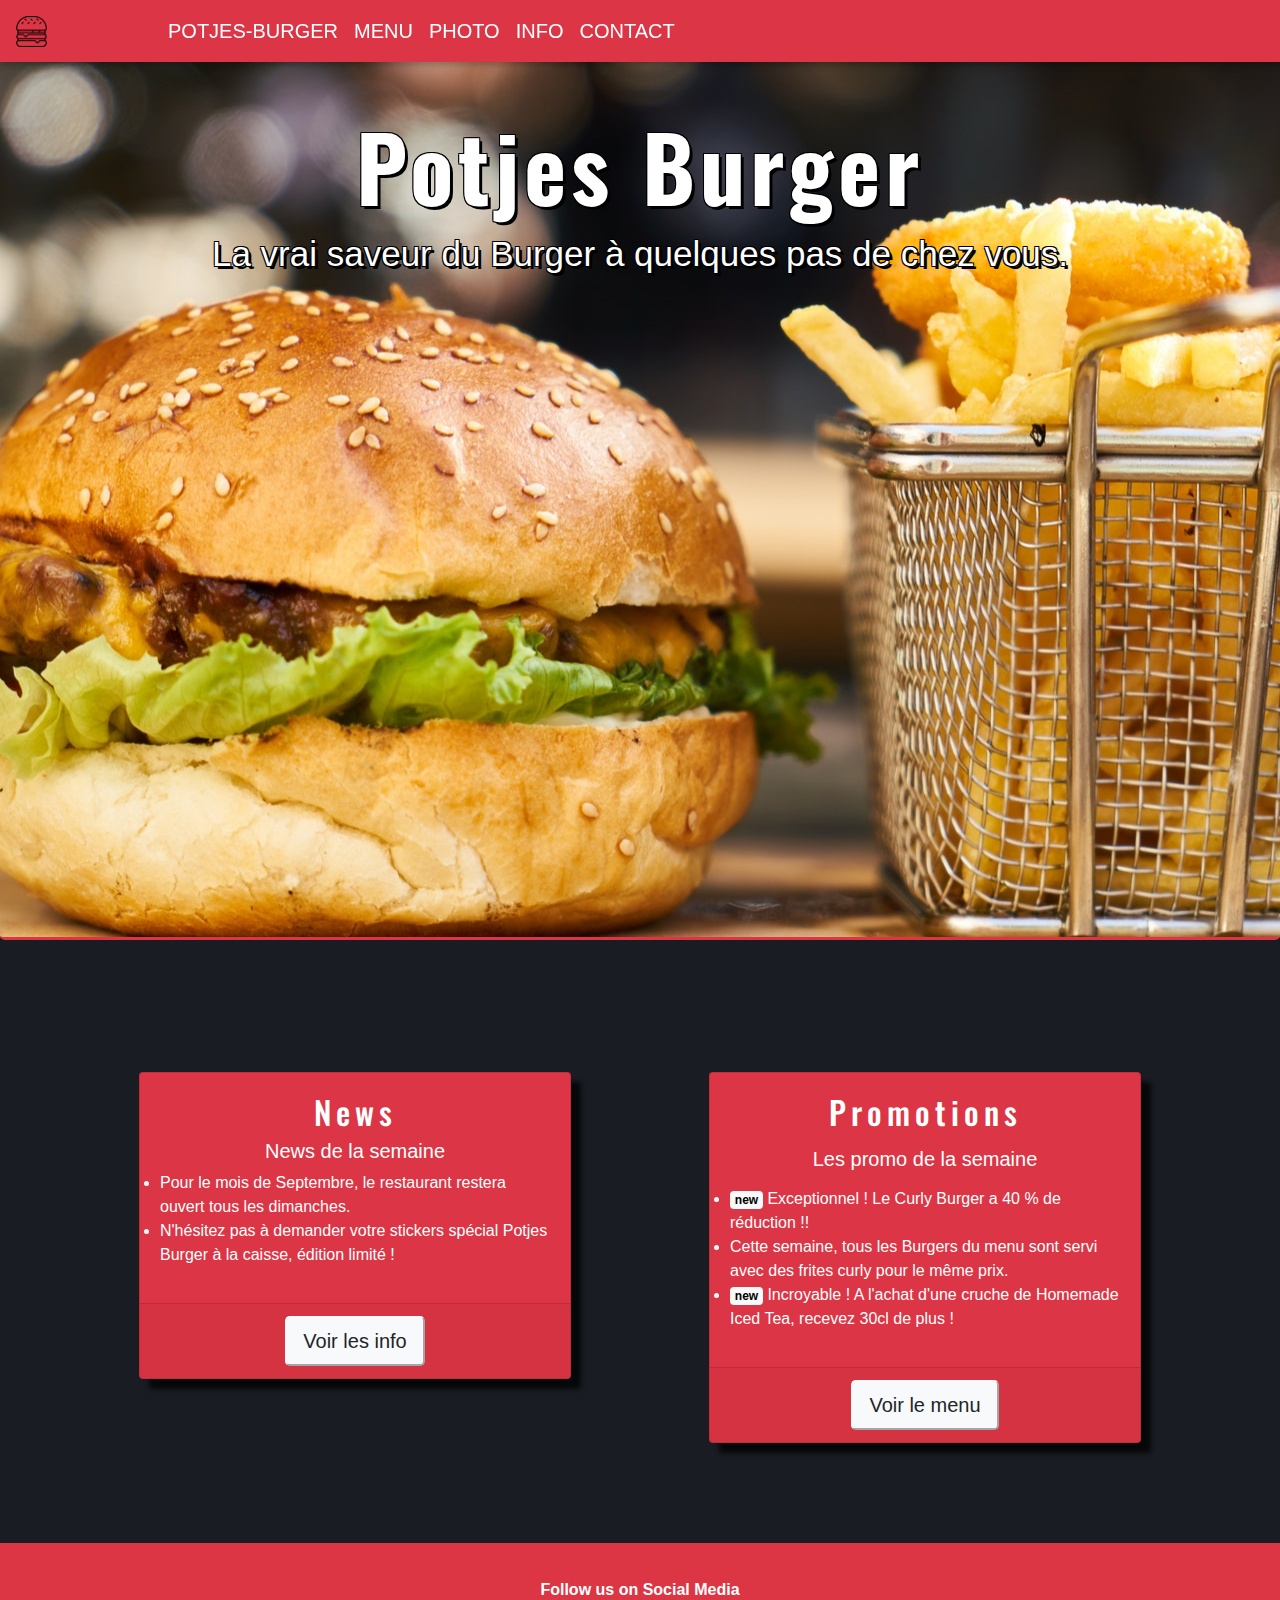
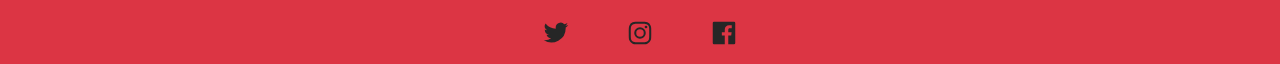
<file: index.html>
<!DOCTYPE html>
<html lang="fr">
<head>
    <meta charset="UTF-8">
    <meta name="viewport" content="width=device-width, initial-scale=1.0">
    <meta http-equiv="X-UA-Compatible" content="ie=edge">
    <meta name=description content="Site du restaurant Potjes Burger qui se situe à Ixelles , Bruxelles">
    <link rel="stylesheet" href="https://stackpath.bootstrapcdn.com/bootstrap/4.3.1/css/bootstrap.min.css" integrity="sha384-ggOyR0iXCbMQv3Xipma34MD+dH/1fQ784/j6cY/iJTQUOhcWr7x9JvoRxT2MZw1T" crossorigin="anonymous">
    <link rel="stylesheet" href="assets/css/style.css">
    <link href="https://fonts.googleapis.com/css?family=Oswald&display=swap" rel="stylesheet">
    <link rel="shortcut icon" type="image/png" href="assets/img/iconburger.png">
    <script src="https://code.jquery.com/jquery-3.3.1.slim.min.js" integrity="sha384-q8i/X+965DzO0rT7abK41JStQIAqVgRVzpbzo5smXKp4YfRvH+8abtTE1Pi6jizo" crossorigin="anonymous"></script>
    <script src="https://cdnjs.cloudflare.com/ajax/libs/popper.js/1.14.7/umd/popper.min.js" integrity="sha384-UO2eT0CpHqdSJQ6hJty5KVphtPhzWj9WO1clHTMGa3JDZwrnQq4sF86dIHNDz0W1" crossorigin="anonymous"></script>
    <script src="https://stackpath.bootstrapcdn.com/bootstrap/4.3.1/js/bootstrap.min.js" integrity="sha384-JjSmVgyd0p3pXB1rRibZUAYoIIy6OrQ6VrjIEaFf/nJGzIxFDsf4x0xIM+B07jRM" crossorigin="anonymous"></script>
    <title>Potjes Burger | Les meilleurs Burgers de Bruxelles | 1050 Ixelles</title>
</head>
<body>
    <!--   Nav Bar   -->
        <nav class="navbar navbar-expand-lg fixed-top navbar-dark bg-danger">
                <a class="navbar-brand" href="index.html"><img id="logo" src="assets/img/logoburger.png" alt="Logo de Burger-Potjes"></a>
                <button class="navbar-toggler" type="button" data-toggle="collapse" data-target="#navbarNav" aria-controls="navbarNav" aria-expanded="false" aria-label="Toggle navigation">
                  <span class="navbar-toggler-icon"></span>
                </button>
                <div class="collapse navbar-collapse" id="navbarNav">
                  <ul class="navbar-nav">
                    <li class="nav-item">
                        <a class="nav-link" href="index.html">POTJES-BURGER</a>
                    </li>
                    <li class="nav-item">
                      <a class="nav-link" href="menu.html">MENU</a>
                    </li>
                    <li class="nav-item">
                      <a class="nav-link" href="pictures.html">PHOTO</a>
                    </li>
                    <li class="nav-item">
                      <a class="nav-link" href="restaurant.html">INFO</a>
                    </li>
                    <li class="nav-item">
                      <a class="nav-link" href="contact.html">CONTACT</a>
                    </li>
                  </ul>
                </div>
              </nav>
    <!--   Nav Bar   -->


    <header class="jumbotron">
        <div class="container">
            
            <h1 class="text-center pt-5">Potjes Burger</h1>
            <p class="text-center">La vrai saveur du Burger à quelques pas de chez vous.</p>
        </div>  
    </header>

    <main>
       <div class="container">
        <div class="row">
            <div class="col-sm-6 mb-5">
                <div class="card bg-danger">
                <div class="card-body">
                    <div class="text-center">
                    <h2>News</h2>
                        <h5>News de la semaine</h5>
                    </div>    
                        <ul>
                            <li>Pour le mois de Septembre, le restaurant restera ouvert tous les dimanches.</li>
                            <li>N'hésitez pas à demander votre stickers spécial Potjes Burger à la caisse, édition limité !</li>
                        </ul>
    
                </div>
                <div class="card-footer text-center"><a href="restaurant.html"><button  type="button" class="btn-lg btn-light text-center">Voir les info</button></a></div>

                </div>
            </div>

            <div class="col-sm-6">
                <div class="card bg-danger">
                <div class="card-body">
                <h2 class="card-title text-center">Promotions</h2>
                <p class="card-text">
                    <div class="text-center pb-2">
                        <h5>Les promo de la semaine</h5>
                    </div>
                    <ul>
                        <li><span class="badge badge-secondary bg-light">new</span> Exceptionnel ! Le Curly Burger a 40 % de réduction !!</li>
                        <li>Cette semaine, tous les Burgers du menu sont servi avec des frites curly pour le même prix.</li>
                        <li><span class="badge badge-secondary bg-light">new</span> Incroyable ! A l'achat d'une cruche de Homemade Iced Tea, recevez 30cl de plus !</li>
                    </ul>
                </p>

                </div>
                <div class="card-footer text-center"><a href="menu.html"><button  type="button" class="btn-lg btn-light text-center">Voir le menu</button></a></div>

            </div>
                </div>
            </div>
        </div>
            
        
    </main>
        <!-- Start of Async Drift Code -->
<script>
    "use strict";
    
    !function() {
      var t = window.driftt = window.drift = window.driftt || [];
      if (!t.init) {
        if (t.invoked) return void (window.console && console.error && console.error("Drift snippet included twice."));
        t.invoked = !0, t.methods = [ "identify", "config", "track", "reset", "debug", "show", "ping", "page", "hide", "off", "on" ], 
        t.factory = function(e) {
          return function() {
            var n = Array.prototype.slice.call(arguments);
            return n.unshift(e), t.push(n), t;
          };
        }, t.methods.forEach(function(e) {
          t[e] = t.factory(e);
        }), t.load = function(t) {
          var e = 3e5, n = Math.ceil(new Date() / e) * e, o = document.createElement("script");
          o.type = "text/javascript", o.async = !0, o.crossorigin = "anonymous", o.src = "https://js.driftt.com/include/" + n + "/" + t + ".js";
          var i = document.getElementsByTagName("script")[0];
          i.parentNode.insertBefore(o, i);
        };
      }
    }();
    drift.SNIPPET_VERSION = '0.3.1';
    drift.load('zb4xvex886st');
    </script>
    <!-- End of Async Drift Code -->


<footer>
    <div class="container-fluid">
        <div class="row">
            <div class="col-sm-12 text-center">
                <p>Follow us on Social Media</p>
                <ul>
                    <li><a href="https://twitter.com/?lang=fr"rel="noreferrer" target="_blank" ><img class="imgTwitter" src="assets/img/twitter.svg" alt="Logo de Twitter"></a></li>
                    <li><a href="https://www.instagram.com/?hl=fr"rel="noreferrer" target="_blank" ><img class="imgInsta" src="assets/img/instagram.svg" alt="Logo Instagram" ></a></li>
                    <li><a href="https://www.facebook.com/pg/facebook/about/" rel="noreferrer"target="_blank"><img class="imgFace" src="assets/img/facebook.svg" alt="Logo Facebook"></a></li>
                </ul>
            </div>
        </div>
    </div>

</footer>


</body>
</html>
</file>
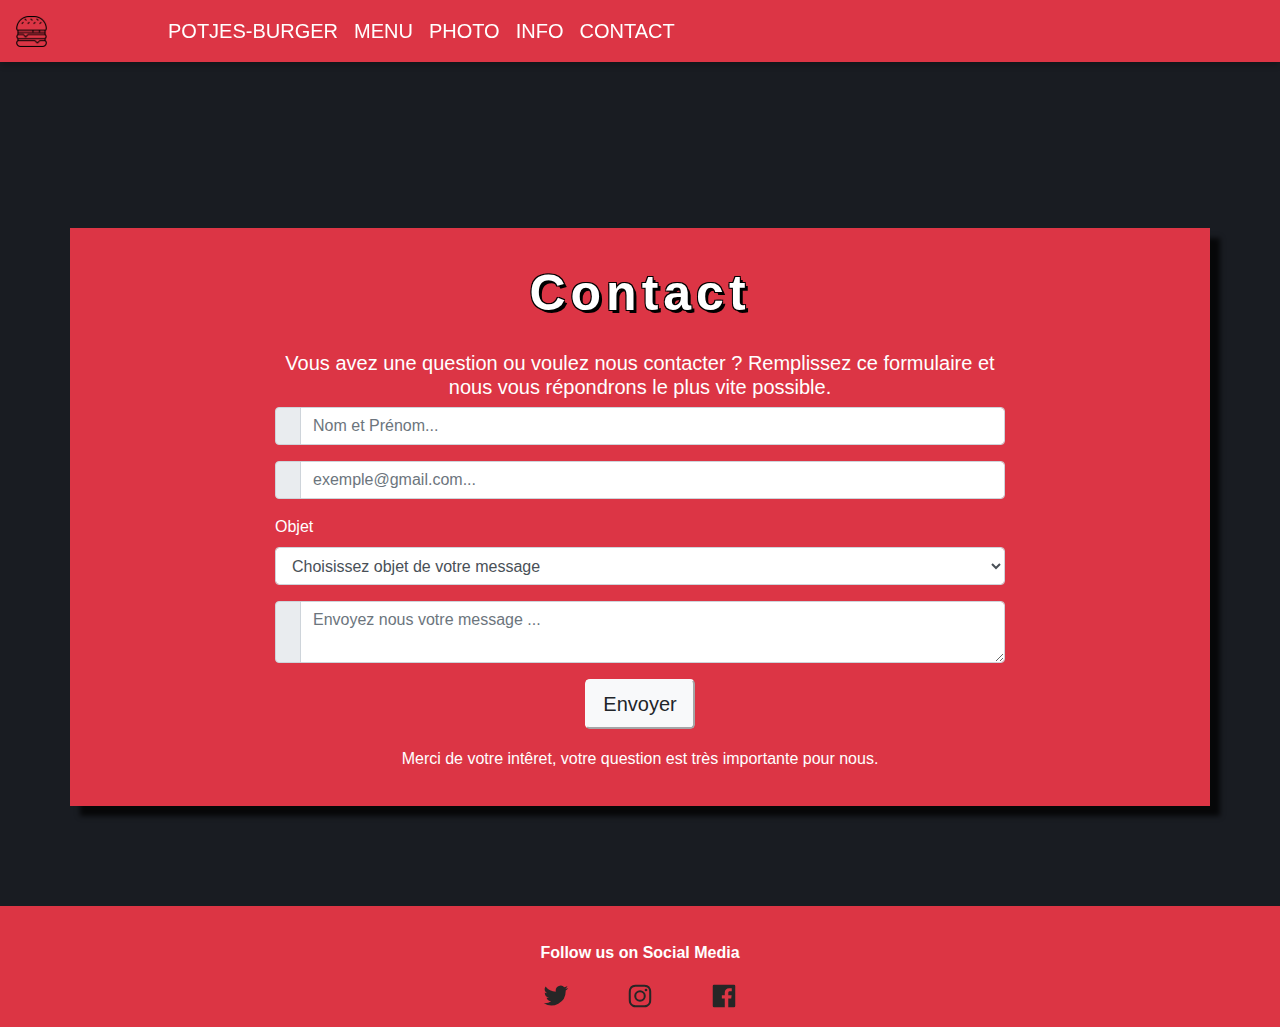
<file: contact.html>
<!DOCTYPE html>
<html lang="fr">
<head>
    <meta charset="UTF-8">
    <meta name="viewport" content="width=device-width, initial-scale=1.0">
    <meta http-equiv="X-UA-Compatible" content="ie=edge">
    <meta name=description content="Site du restaurant Potjes Burger qui se situe à Ixelles , Bruxelles">
    <link rel="stylesheet" href="https://stackpath.bootstrapcdn.com/bootstrap/4.3.1/css/bootstrap.min.css" integrity="sha384-ggOyR0iXCbMQv3Xipma34MD+dH/1fQ784/j6cY/iJTQUOhcWr7x9JvoRxT2MZw1T" crossorigin="anonymous">
    <link rel="stylesheet" href="assets/css/style.css">
    <link rel="shortcut icon" type="image/png" href="assets/img/iconburger.png">
    <script src="https://code.jquery.com/jquery-3.3.1.slim.min.js" integrity="sha384-q8i/X+965DzO0rT7abK41JStQIAqVgRVzpbzo5smXKp4YfRvH+8abtTE1Pi6jizo" crossorigin="anonymous"></script>
    <script src="https://cdnjs.cloudflare.com/ajax/libs/popper.js/1.14.7/umd/popper.min.js" integrity="sha384-UO2eT0CpHqdSJQ6hJty5KVphtPhzWj9WO1clHTMGa3JDZwrnQq4sF86dIHNDz0W1" crossorigin="anonymous"></script>
    <script src="https://stackpath.bootstrapcdn.com/bootstrap/4.3.1/js/bootstrap.min.js" integrity="sha384-JjSmVgyd0p3pXB1rRibZUAYoIIy6OrQ6VrjIEaFf/nJGzIxFDsf4x0xIM+B07jRM" crossorigin="anonymous"></script>
    <title>Potjes Burger | Les meilleurs Burgers de Bruxelles | 1050 Ixelles</title>
</head>
<body>
    <!--   Nav Bar   -->
    <nav class="navbar navbar-expand-lg fixed-top navbar-dark bg-danger">
        <a class="navbar-brand" href="index.html"><img id="logo" src="assets/img/logoburger.png" alt="Logo de Potjes-Burger"></a>        <button class="navbar-toggler" type="button" data-toggle="collapse" data-target="#navbarNav" aria-controls="navbarNav" aria-expanded="false" aria-label="Toggle navigation">
          <span class="navbar-toggler-icon"></span>
        </button>
        <div class="collapse navbar-collapse" id="navbarNav">
          <ul class="navbar-nav">
            <li class="nav-item">
                <a class="nav-link" href="index.html">POTJES-BURGER</a>
            </li>
            <li class="nav-item">
              <a class="nav-link" href="menu.html">MENU</a>
            </li>
            <li class="nav-item">
              <a class="nav-link" href="pictures.html">PHOTO</a>
            </li>
            <li class="nav-item">
              <a class="nav-link" href="restaurant.html">INFO</a>
            </li>
            <li class="nav-item">
              <a class="nav-link" href="contact.html">CONTACT</a>
            </li>
          </ul>
        </div>
      </nav>
<!--   Nav Bar   -->

<!--Main-->

<main>
    <div id="contactbox" class="container">
        <div class="row bg-danger justify-content-center">
            <div id="contactform" class="col-12 col-md-8 ">
                    <h1 id="contacttitle" class="text-center">Contact</h1>
                    <h5 class="text-center">Vous avez une question ou voulez nous contacter ? Remplissez ce formulaire et nous vous répondrons le plus vite possible.</h5>
                    <div class="form-group text-center">
                            <div class="input-group">
                                <div class="input-group-prepend">
                                    <div class="input-group-text"><i class="fa fa-user text-info"></i></div>
                                </div>
                                <input type="text" class="form-control" id="name" name="nom" placeholder="Nom et Prénom..." required>
                            </div>
                        </div>
                        <div class="form-group">
                            <div class="input-group mb-2">
                                <div class="input-group-prepend">
                                    <div class="input-group-text"><i class="fa fa-envelope text-info"></i></div>
                                </div>
                                <input type="email" class="form-control" id="mail" name="email" placeholder="exemple@gmail.com..." required>
                            </div>
                        </div>

                        <div class="form-group">
                            <label for="exampleFormControlSelect1">Objet</label>
                            <select class="form-control" id="exampleFormControlSelect1">
                              <option disabled selected required>Choisissez objet de votre message</option>
                              <option>Allergènes</option>
                              <option>Réservations</option>
                              <option>Plaintes</option>
                              <option>Autre</option>
                            </select>
                          </div>
            
                        <div class="form-group">
                            <div class="input-group mb-2">
                                <div class="input-group-prepend">
                                    <div class="input-group-text"><i class="fa fa-comment text-info"></i></div>
                                </div>
                                <textarea class="form-control" placeholder="Envoyez nous votre message ..." required></textarea>
                            </div>
                        </div>
            
                        <div class="text-center">
                            <button type="button" class="btn-lg btn-light text-center">Envoyer</button>
                            <h6 class="text-center">Merci de votre intêret, votre question est très importante pour nous.</h6>
                        </div>
                    </div>
                    </div>
        </div>
    </div>
</main>
    <!-- Start of Async Drift Code -->
    <script>
        "use strict";
        
        !function() {
          var t = window.driftt = window.drift = window.driftt || [];
          if (!t.init) {
            if (t.invoked) return void (window.console && console.error && console.error("Drift snippet included twice."));
            t.invoked = !0, t.methods = [ "identify", "config", "track", "reset", "debug", "show", "ping", "page", "hide", "off", "on" ], 
            t.factory = function(e) {
              return function() {
                var n = Array.prototype.slice.call(arguments);
                return n.unshift(e), t.push(n), t;
              };
            }, t.methods.forEach(function(e) {
              t[e] = t.factory(e);
            }), t.load = function(t) {
              var e = 3e5, n = Math.ceil(new Date() / e) * e, o = document.createElement("script");
              o.type = "text/javascript", o.async = !0, o.crossorigin = "anonymous", o.src = "https://js.driftt.com/include/" + n + "/" + t + ".js";
              var i = document.getElementsByTagName("script")[0];
              i.parentNode.insertBefore(o, i);
            };
          }
        }();
        drift.SNIPPET_VERSION = '0.3.1';
        drift.load('zb4xvex886st');
        </script>
        <!-- End of Async Drift Code -->

  
<footer>
    <div class="container-fluid">
        <div class="row">
            <div class="col-sm-12 text-center">
                <p>Follow us on Social Media</p>
                <ul>
                    <li><a href="https://twitter.com/?lang=fr"rel="noreferrer"  target="_blank"><img class="imgTwitter" src="assets/img/twitter.svg" alt="Logo de Twitter"></a></li>
                    <li><a href="https://www.instagram.com/?hl=fr"rel="noreferrer"  target="_blank"><img class="imgInsta" src="assets/img/instagram.svg"  alt="Logo Instagram"></a></li>
                    <li><a href="https://www.facebook.com/pg/facebook/about/" rel="noreferrer"target="_blank"><img class="imgFace" src="assets/img/facebook.svg" alt="Logo Facebook"></a></li>
                </ul>
            </div>
        </div>
    </div>

</footer>

</body>
</html>
</file>
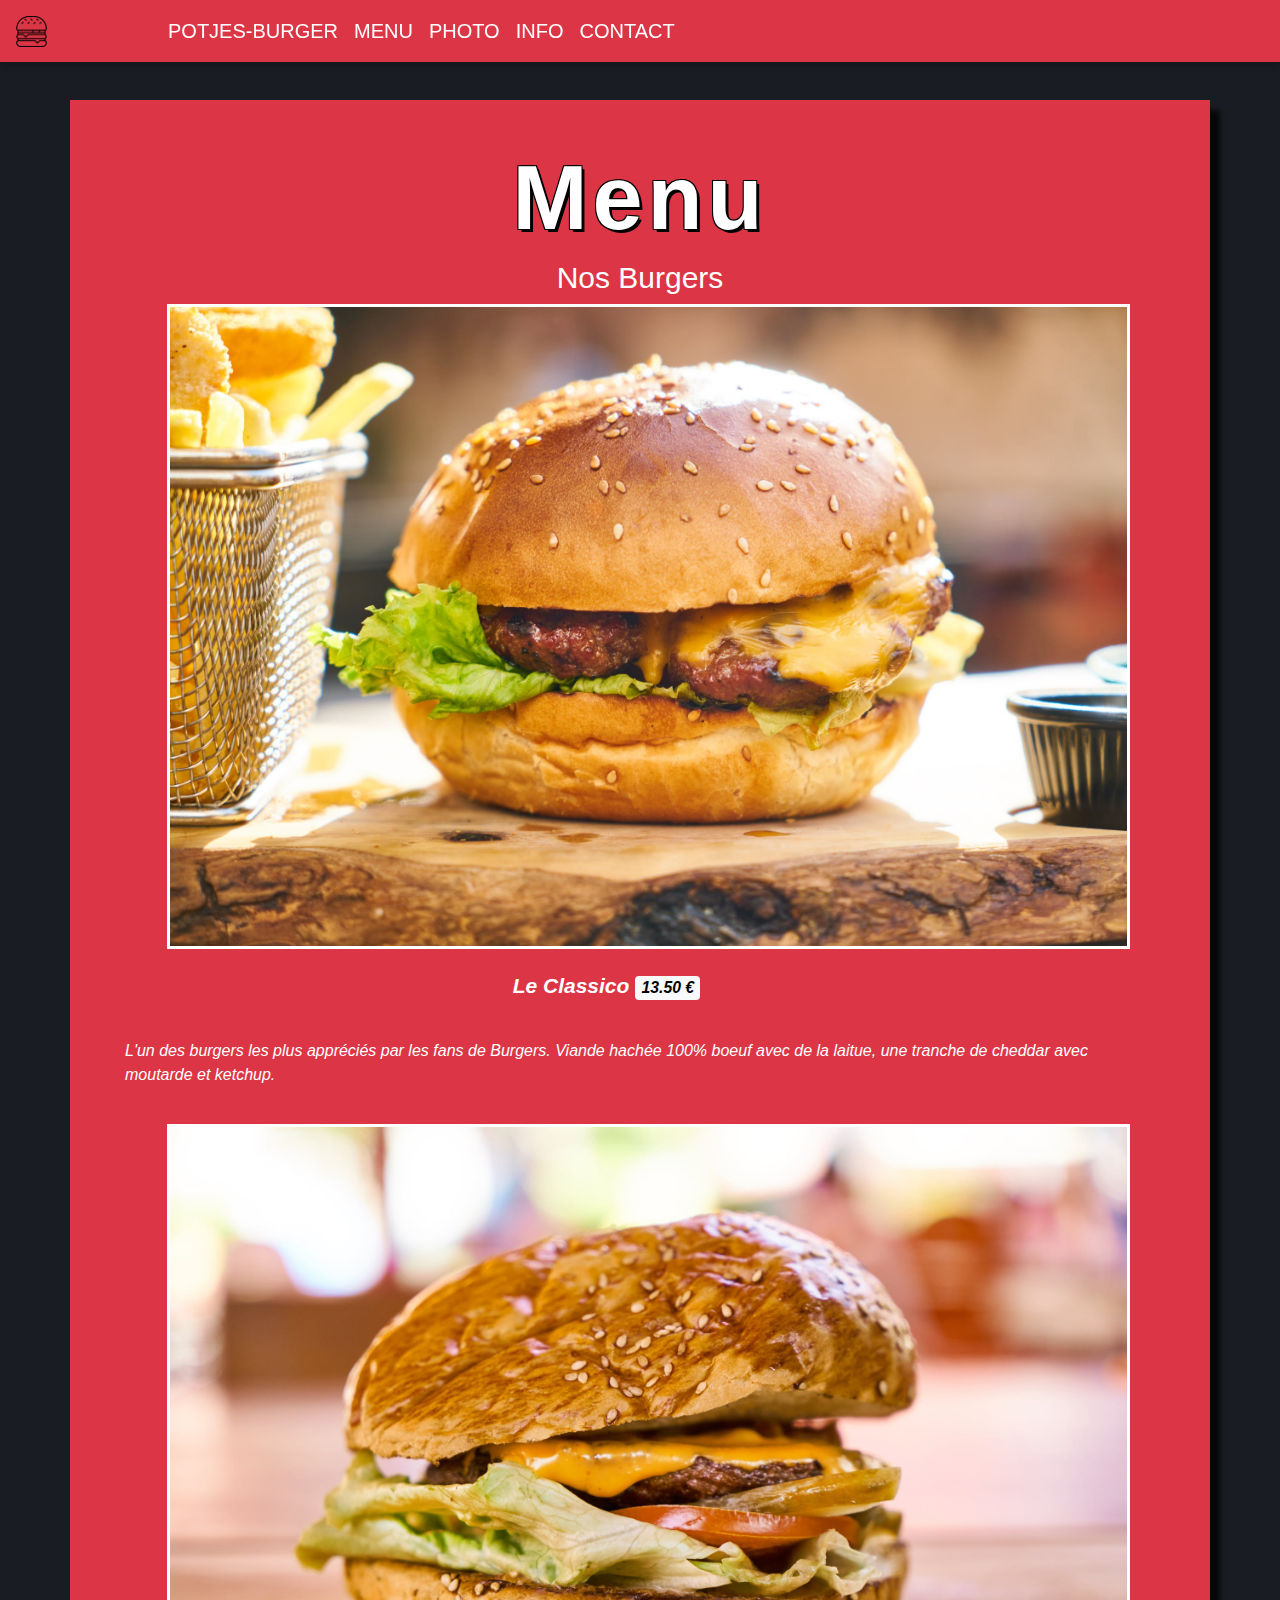
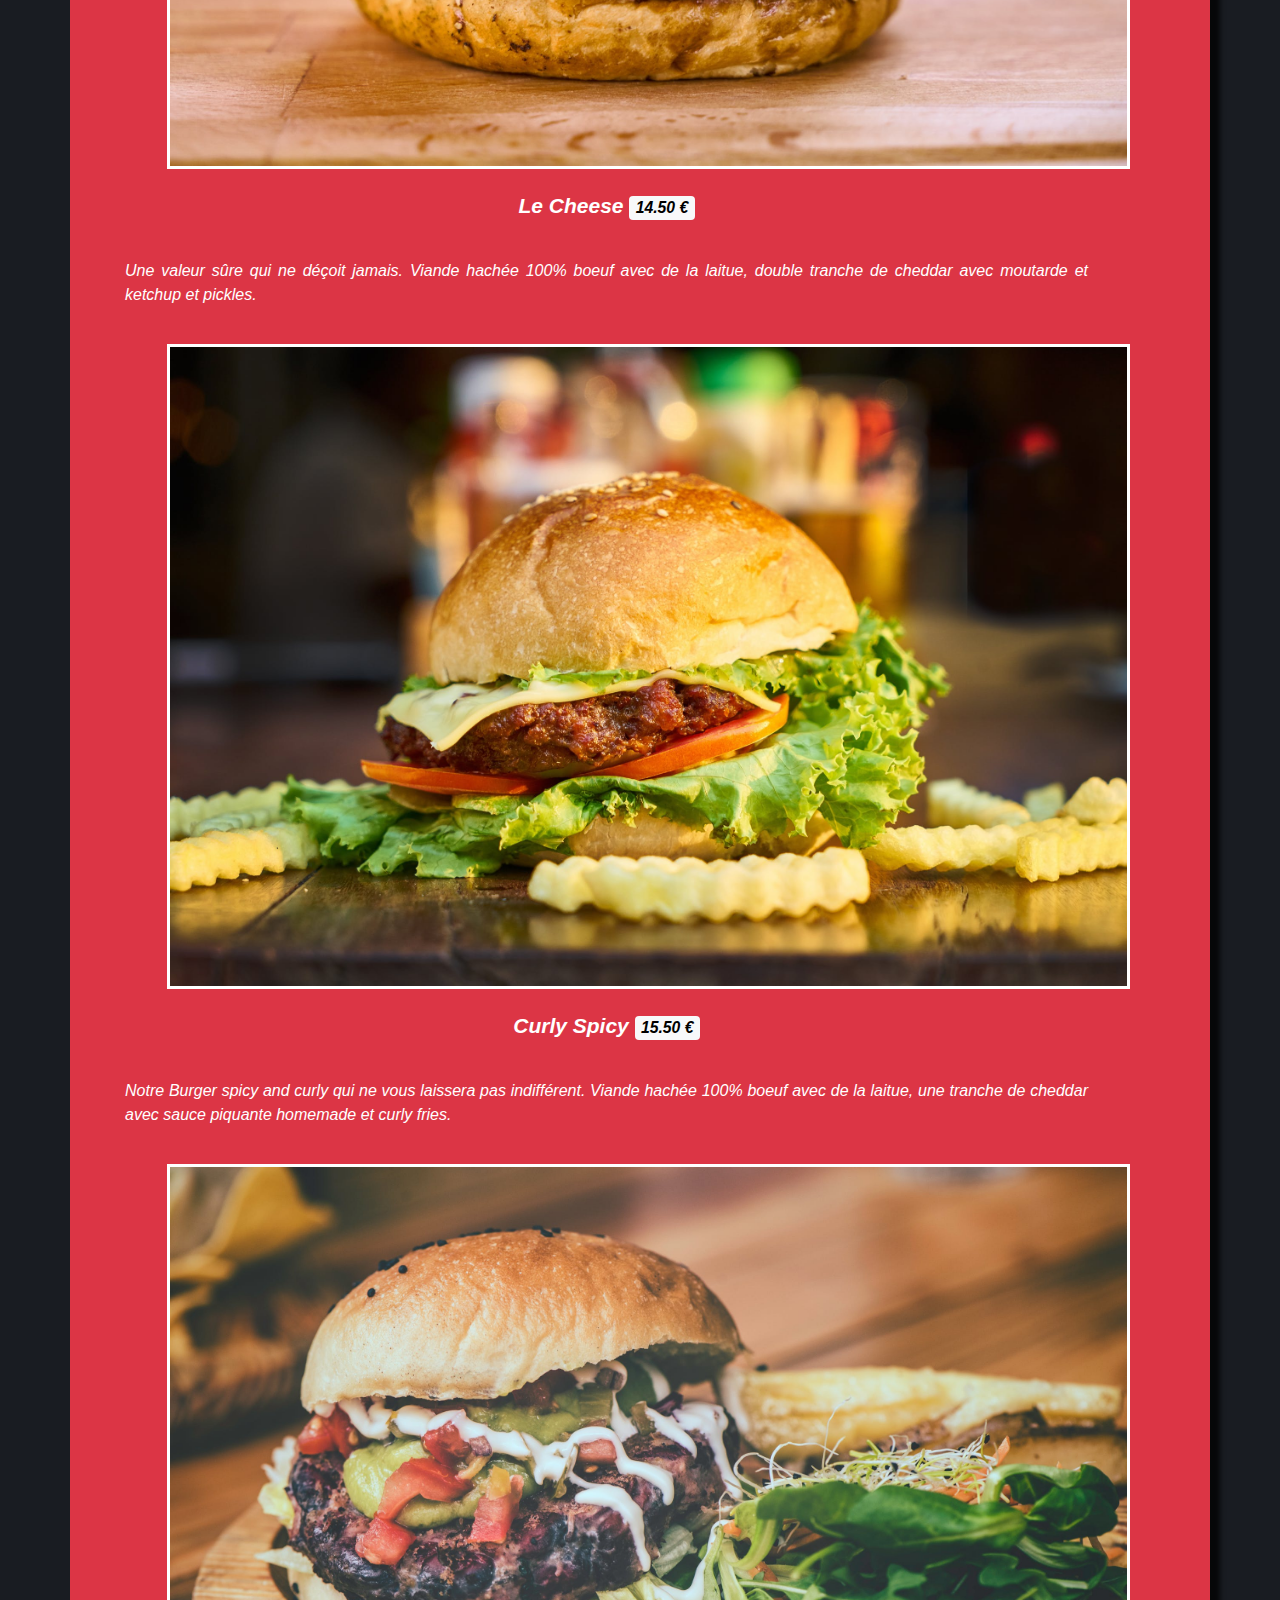
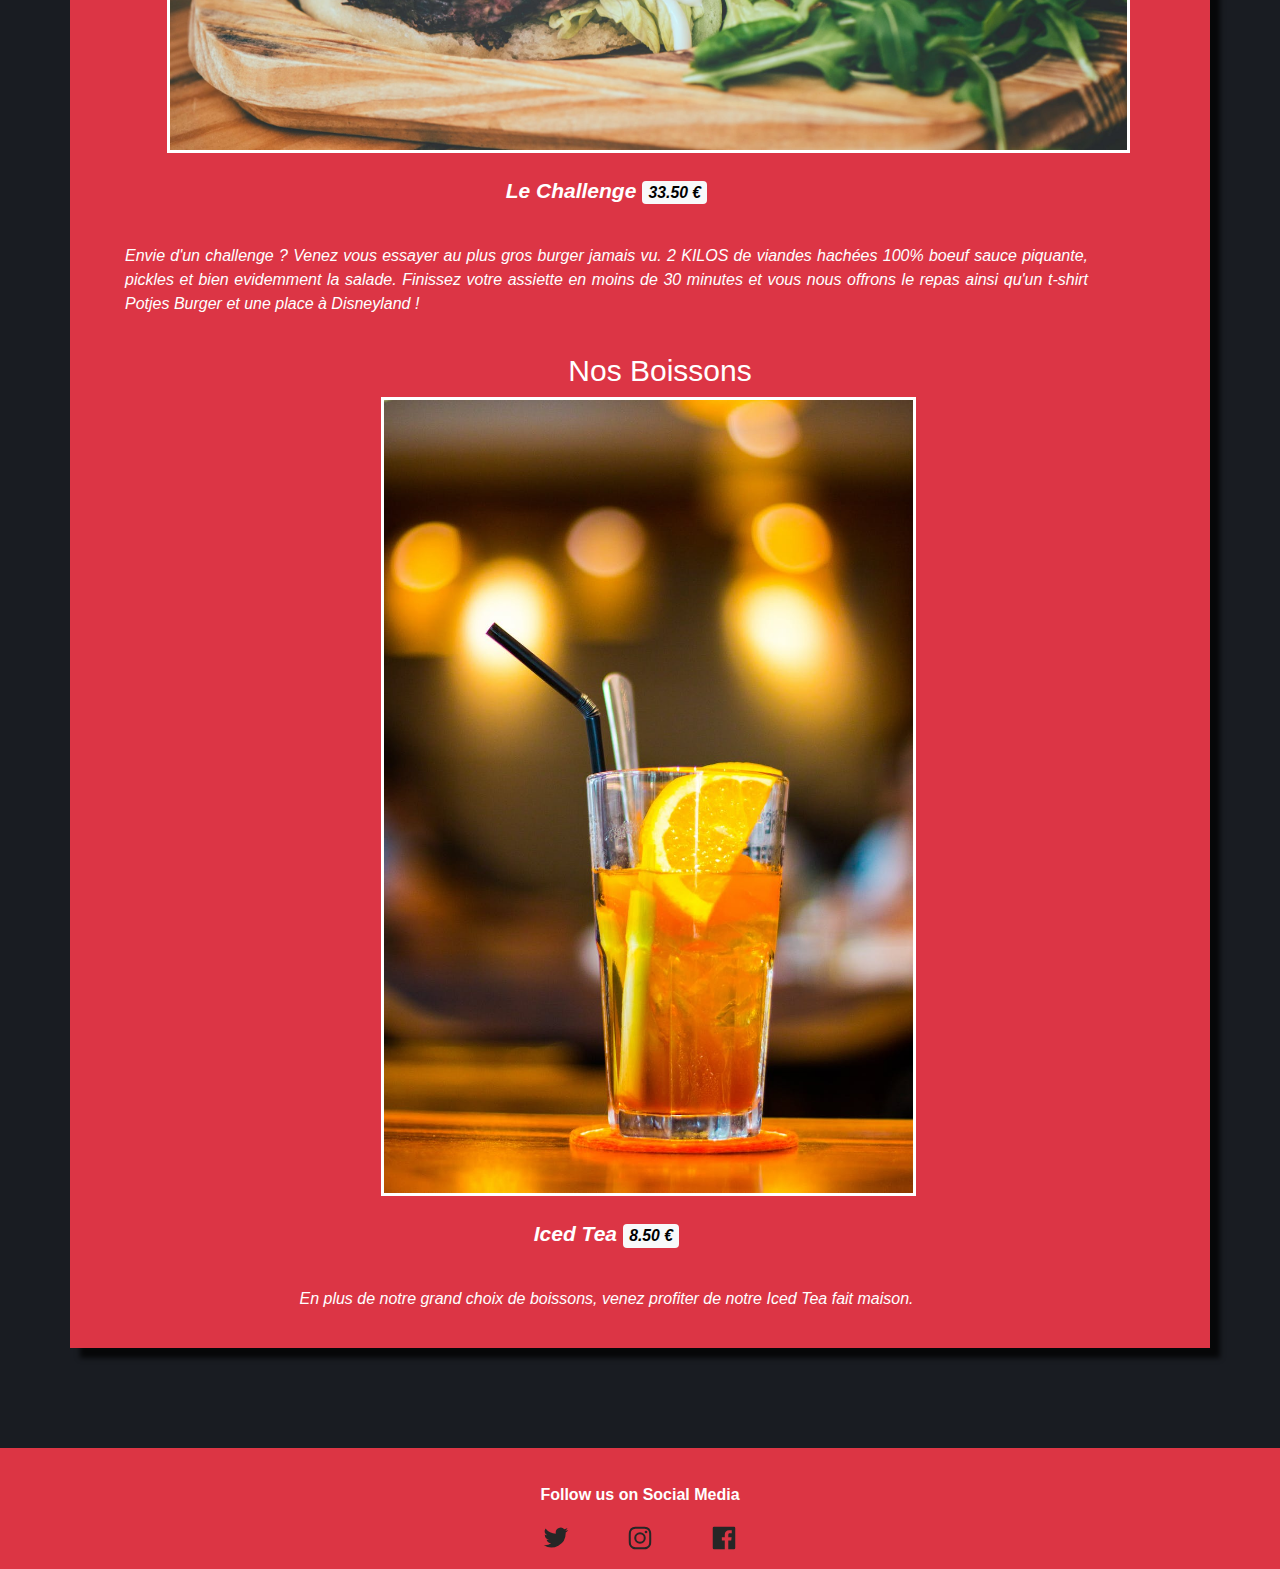
<file: menu.html>
<!DOCTYPE html>
<html lang="fr">
<head>
    <meta charset="UTF-8">
    <meta name="viewport" content="width=device-width, initial-scale=1.0">
    <meta http-equiv="X-UA-Compatible" content="ie=edge">
    <meta name=description content="Site du restaurant Potjes Burger qui se situe à Ixelles , Bruxelles">
    <link rel="stylesheet" href="https://stackpath.bootstrapcdn.com/bootstrap/4.3.1/css/bootstrap.min.css" integrity="sha384-ggOyR0iXCbMQv3Xipma34MD+dH/1fQ784/j6cY/iJTQUOhcWr7x9JvoRxT2MZw1T" crossorigin="anonymous">
    <link rel="stylesheet" href="assets/css/style.css">
    <link rel="shortcut icon" type="image/png" href="assets/img/iconburger.png">
    <script src="https://code.jquery.com/jquery-3.3.1.slim.min.js" integrity="sha384-q8i/X+965DzO0rT7abK41JStQIAqVgRVzpbzo5smXKp4YfRvH+8abtTE1Pi6jizo" crossorigin="anonymous"></script>
    <script src="https://cdnjs.cloudflare.com/ajax/libs/popper.js/1.14.7/umd/popper.min.js" integrity="sha384-UO2eT0CpHqdSJQ6hJty5KVphtPhzWj9WO1clHTMGa3JDZwrnQq4sF86dIHNDz0W1" crossorigin="anonymous"></script>
    <script src="https://stackpath.bootstrapcdn.com/bootstrap/4.3.1/js/bootstrap.min.js" integrity="sha384-JjSmVgyd0p3pXB1rRibZUAYoIIy6OrQ6VrjIEaFf/nJGzIxFDsf4x0xIM+B07jRM" crossorigin="anonymous"></script>
    <title>Potjes Burger | Les meilleurs Burgers de Bruxelles | 1050 Ixelles</title>
</head>
<body>
  
      <!-- -->
    <nav class="navbar navbar-expand-lg fixed-top navbar-dark bg-danger">
      <a class="navbar-brand" href="index.html"><img src="assets/img/logoburger.png" alt="Logo de Burger Potjes" id="logo"></a>        <button class="navbar-toggler" type="button" data-toggle="collapse" data-target="#navbarNav" aria-controls="navbarNav" aria-expanded="false" aria-label="Toggle navigation">
          <span class="navbar-toggler-icon"></span>
        </button>
        <div class="collapse navbar-collapse" id="navbarNav">
          <ul class="navbar-nav">
            <li class="nav-item">
                <a class="nav-link" href="index.html">POTJES-BURGER</a>
            </li>
            <li class="nav-item">
              <a class="nav-link" href="menu.html">MENU</a>
            </li>
            <li class="nav-item">
              <a class="nav-link" href="pictures.html">PHOTO</a>
            </li>
            <li class="nav-item">
              <a class="nav-link" href="restaurant.html">INFO</a>
            </li>
            <li class="nav-item">
              <a class="nav-link" href="contact.html">CONTACT</a>
            </li>
          </ul>
        </div>
      </nav>
 <!-- Nav Bar   -->

<main class="text-center">

  <div id="menubox" class="container">
    <div class="row bg-danger">
      <div class="col-sm-12">
        <div class="text-center">
          <h1 class="text-center">Menu</h1>
          <h3 class="text-center">Nos Burgers</h3>
          <ul id="menulist" class="list-menu text-center">
            <li class="text-center ">
                <img class="mr-4" id="menuimg" src="assets/img/burger1.jpeg" alt="Photo du burger Classico"><br />
                <p class="text-center"><strong class="text-center">Le Classico <span class="badge badge-secondary bg-light">13.50 €</span></strong></p>
                <p>
                  L'un des burgers les plus appréciés par les fans de Burgers. Viande hachée 100% boeuf avec de la laitue, une tranche de cheddar avec moutarde et ketchup.
                </p>
            </li>
            <li>
              <img  class="text-center mr-4" id="menuimg" src="assets/img/burger2.jpeg" alt="Photo du burger Cheese"><br /><p class="text-center"><strong>Le Cheese <span class="badge badge-secondary bg-light">14.50 €</span></strong></p>
              <p>Une valeur sûre qui ne déçoit jamais. Viande hachée 100% boeuf avec de la laitue, double tranche de cheddar avec moutarde et ketchup et pickles.</p>
            </li>
            <li>
              <img class="mr-4"id="menuimg" src="assets/img/burger3.jpeg" alt="Photo du burger Curly"><br /><p  class="text-center"><strong>Curly Spicy <span class="badge badge-secondary bg-light">15.50 €</span></strong></p>
                <p>Notre Burger spicy and curly qui ne vous laissera pas indifférent. Viande hachée 100% boeuf avec de la laitue, une tranche de cheddar avec sauce piquante homemade et curly fries.</p>
            </li>
            <li>
              <img class="mr-4" id="menuimg" src="assets/img/burger4.jpeg" alt="Photo du burger Challenge"><br /><p  class="text-center"><strong>Le Challenge <span class="badge badge-secondary bg-light">33.50 €</span></strong></p>
                <p>Envie d'un challenge ? Venez vous essayer au plus gros burger jamais vu. 2 KILOS de viandes hachées 100% boeuf sauce piquante, pickles et bien evidemment la salade. Finissez votre assiette en moins de 30 minutes et vous nous offrons le repas ainsi qu'un t-shirt Potjes Burger et une place à Disneyland !</p>
            </li>

            <div class="justify-content-center">
                <h3 class="text-center">Nos Boissons</h3>
                <li><img class="mr-4" id="boissonimg" src="assets/img/boisson2.jpeg" alt="Photo de l'Iced Tea homemade"><p  class="text-center"><strong>Iced Tea <span class="badge badge-secondary bg-light">8.50 €</span></strong></p>
                  <p class="text-center">En plus de notre grand choix de boissons, venez profiter de notre Iced Tea fait maison.</p></li>
            </div>
          </ul>
        </div>
      </div>
      </div>
</main>
    <!-- Start of Async Drift Code -->
    <script>
      "use strict";
      
      !function() {
        var t = window.driftt = window.drift = window.driftt || [];
        if (!t.init) {
          if (t.invoked) return void (window.console && console.error && console.error("Drift snippet included twice."));
          t.invoked = !0, t.methods = [ "identify", "config", "track", "reset", "debug", "show", "ping", "page", "hide", "off", "on" ], 
          t.factory = function(e) {
            return function() {
              var n = Array.prototype.slice.call(arguments);
              return n.unshift(e), t.push(n), t;
            };
          }, t.methods.forEach(function(e) {
            t[e] = t.factory(e);
          }), t.load = function(t) {
            var e = 3e5, n = Math.ceil(new Date() / e) * e, o = document.createElement("script");
            o.type = "text/javascript", o.async = !0, o.crossorigin = "anonymous", o.src = "https://js.driftt.com/include/" + n + "/" + t + ".js";
            var i = document.getElementsByTagName("script")[0];
            i.parentNode.insertBefore(o, i);
          };
        }
      }();
      drift.SNIPPET_VERSION = '0.3.1';
      drift.load('zb4xvex886st');
      </script>
      <!-- End of Async Drift Code -->




    
<footer>
    <div class="container-fluid">
        <div class="row">
            <div class="col-sm-12">
                <p class="text-center">Follow us on Social Media</p>
                <ul class="text-center">
                  <li><a href="https://twitter.com/?lang=fr"  rel="noreferrer" target="_blank"><img class="imgTwitter" src="assets/img/twitter.svg" alt="Logo de Twitter"></a></li>
                  <li><a href="https://www.instagram.com/?hl=fr" rel="noreferrer"  target="_blank"><img class="imgInsta" src="assets/img/instagram.svg"  alt="Logo Instagram"></a></li>
                  <li><a href="https://www.facebook.com/pg/facebook/about/" rel="noreferrer" target="_blank"><img class="imgFace" src="assets/img/facebook.svg" alt="Logo Facebook"></a></li>
                </ul>
            </div>
        </div>
    </div>

</footer>

    

    
</body>
</html>
</file>
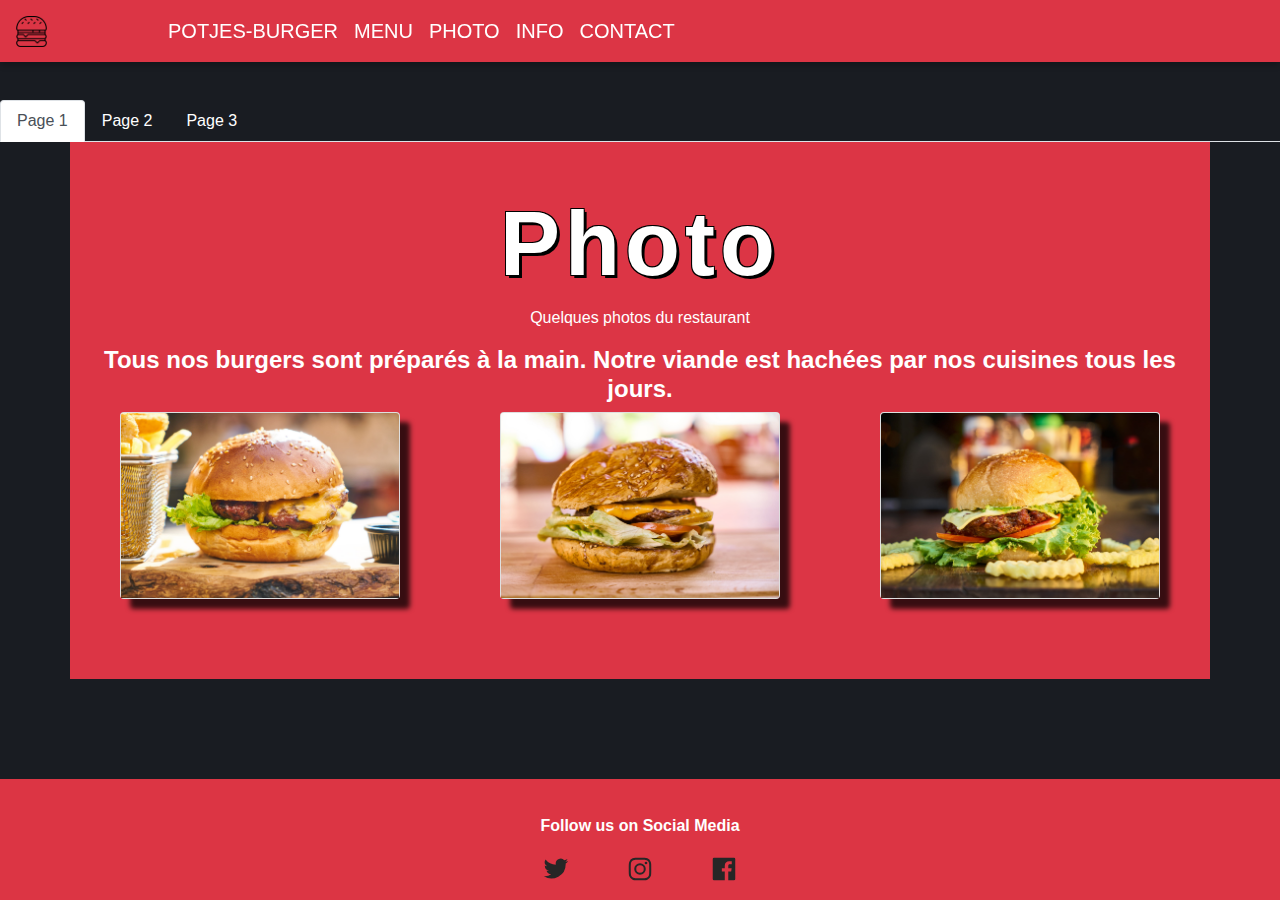
<file: pictures.html>
<!DOCTYPE html>
<html lang="fr">
<head>
    <meta charset="UTF-8">
    <meta name="viewport" content="width=device-width, initial-scale=1.0">
    <meta http-equiv="X-UA-Compatible" content="ie=edge">
    <meta name=description content="Site du restaurant Potjes Burger qui se situe à Ixelles , Bruxelles">
    <link rel="stylesheet" href="https://stackpath.bootstrapcdn.com/bootstrap/4.3.1/css/bootstrap.min.css" integrity="sha384-ggOyR0iXCbMQv3Xipma34MD+dH/1fQ784/j6cY/iJTQUOhcWr7x9JvoRxT2MZw1T" crossorigin="anonymous">
    <link rel="stylesheet" href="assets/css/style.css">
    <link rel="shortcut icon" type="image/png" href="assets/img/iconburger.png">
    <script src="https://code.jquery.com/jquery-3.3.1.slim.min.js" integrity="sha384-q8i/X+965DzO0rT7abK41JStQIAqVgRVzpbzo5smXKp4YfRvH+8abtTE1Pi6jizo" crossorigin="anonymous"></script>
    <script src="https://cdnjs.cloudflare.com/ajax/libs/popper.js/1.14.7/umd/popper.min.js" integrity="sha384-UO2eT0CpHqdSJQ6hJty5KVphtPhzWj9WO1clHTMGa3JDZwrnQq4sF86dIHNDz0W1" crossorigin="anonymous"></script>
    <script src="https://stackpath.bootstrapcdn.com/bootstrap/4.3.1/js/bootstrap.min.js" integrity="sha384-JjSmVgyd0p3pXB1rRibZUAYoIIy6OrQ6VrjIEaFf/nJGzIxFDsf4x0xIM+B07jRM" crossorigin="anonymous"></script>
    <title>Potjes Burger | Les meilleurs Burgers de Bruxelles | 1050 Ixelles</title>
</head>

<body>
    <!--   Nav Bar   -->
    <nav class="navbar navbar-expand-lg fixed-top navbar-dark bg-danger">
      <a class="navbar-brand" href="index.html"><img id="logo" src="assets/img/logoburger.png" alt="Logo de Burger"></a>        <button class="navbar-toggler" type="button" data-toggle="collapse" data-target="#navbarNav" aria-controls="navbarNav" aria-expanded="false" aria-label="Toggle navigation">
          <span class="navbar-toggler-icon"></span>
        </button>
        <div class="collapse navbar-collapse" id="navbarNav">
          <ul class="navbar-nav">
            <li class="nav-item">
                <a class="nav-link" href="index.html">POTJES-BURGER</a>
            </li>
            <li class="nav-item">
              <a class="nav-link" href="menu.html">MENU</a>
            </li>
            <li class="nav-item">
              <a class="nav-link" href="pictures.html">PHOTO</a>
            </li>
            <li class="nav-item">
              <a class="nav-link" href="restaurant.html">INFO</a>
            </li>
            <li class="nav-item">
              <a class="nav-link" href="contact.html">CONTACT</a>
            </li>
          </ul>
        </div>
      </nav>
<!--   Nav Bar   -->

<!-- Gallery-->

<main>
<!-- Mini Nav bar photos-->
    <nav>
        <div class="nav nav-tabs" id="nav-tab" role="tablist">
          <a class="nav-item nav-link active pagecolor" id="nav-home-tab" data-toggle="tab" href="#nav-home" role="tab" aria-controls="nav-home" aria-selected="true" >Page 1</a>
          <a class="nav-item nav-link pagecolor" id="nav-profile-tab" data-toggle="tab" href="#nav-profile" role="tab" aria-controls="nav-profile" aria-selected="false">Page 2</a>
          <a class="nav-item nav-link pagecolor" id="nav-contact-tab" data-toggle="tab" href="#nav-contact" role="tab" aria-controls="nav-contact" aria-selected="false">Page 3</a>
        </div>
      </nav>

      <div class="tab-content" id="nav-tabContent">
        <div class="tab-pane fade show active" id="nav-home" role="tabpanel" aria-labelledby="nav-home-tab"><div class="container p-0">
     
            <div class="container gallery-container bg-danger pb-5">
              
                <h1 class="text-center pt-5">Photo</h1>
              
                <p class="page-description text-center">Quelques photos du restaurant</p>
                <h4 class="text-center">Tous nos burgers sont préparés à la main. Notre viande est hachées par nos cuisines tous les jours.</h4>
                  
                <div class="tz-gallery">
              
                    <div class="row mb-3">
                        <div class="col-md-4 pb-3">
                            <div class="card">
                                <a class="lightbox" href="assets/img/burger1.jpeg">
                                <img src="assets/img/burger1.jpeg" alt="Image du Burger Classico" class="card-img-top">
                                </a>
                            </div>
                        </div>
                         
                        <div class="col-md-4 pb-3">
                            <div class="card">
                                <a class="lightbox" href="assets/img/burger2.jpeg">
                                <img src="assets/img/burger2.jpeg" alt="Image de Burger Cheese" class="card-img-top">
                                </a>
                            </div>
                        </div>
                         
                        <div class="col-md-4 pb-3">
                            <div class="card">
                                <a class="lightbox" href="assets/img/burger3.jpeg">
                                <img src="assets/img/burger3.jpeg" alt="Image du Burger Curly Spicy" class="card-img-top">
                                </a>
                            </div>
                        </div>
                    </div>
        
                        </div>
                     
                    </div>
              
                </div> </div>
        <div class="tab-pane fade" id="nav-profile" role="tabpanel" aria-labelledby="nav-profile-tab"><div class="container p-0">
     
            <div class="container gallery-container bg-danger pb-5">
              
                <h1 class="text-center pt-5">Photo</h1>
              
                <p class="page-description text-center">Quelques photos du restaurant</p>
                  
                <div class="tz-gallery">
              
                    <div class="row mb-3">
                        <div class="col-md-4 pb-3">
                            <div class="card">
                                <a class="lightbox" href="assets/img/burger4.jpeg">
                                <img src="assets/img/burger4.jpeg" alt="Image du Burger Challenge" class="card-img-top">
                                </a>
                            </div>
                        </div>
                         
                        <div class="col-md-4 pb-3">
                            <div class="card">
                                <a class="lightbox" href="assets/img/burger5.jpeg">
                                <img src="assets/img/burger5.jpeg" alt="Image du Burger Cheese vue du dessus" class="card-img-top">
                                </a>
                            </div>
                        </div>
                         
                        <div class="col-md-4 pb-3">
                            <div class="card">
                                <a class="lightbox" href="assets/img/burger6.jpeg">
                                <img src="assets/img/burger6.jpeg" alt="Image du Burger Curly Spicy vue du dessus" class="card-img-top">
                                </a>
                            </div>
                        </div>
                    </div>
        
                        </div>
                     
                    </div>
              
                </div> </div>
        <div class="tab-pane fade" id="nav-contact" role="tabpanel" aria-labelledby="nav-contact-tab"><div class="container p-0">
     
            <div class="container gallery-container bg-danger pb-5">
              
                <h1 class="text-center pt-5">Photo</h1>
              
                <p class="page-description text-center">Quelques photos du restaurant</p>
                  
                <div class="tz-gallery">
              
                    <div class="row mb-3">
                        <div class="col-md-4 pb-3">
                            <div class="card">
                                <a class="lightbox" href="assets/img/burger7.jpeg">
                                <img src="assets/img/burger7.jpeg" alt="Image du Burger Classico" class="card-img-top">
                                </a>
                            </div>
                        </div>
                         
                        <div class="col-md-4 pb-3">
                            <div class="card">
                                <a class="lightbox" href="assets/img/burger8.jpeg">
                                <img src="assets/img/burger8.jpeg" alt="Image du Burger Classico avec curly fries" class="card-img-top">
                                </a>
                            </div>
                        </div>
                         
                        <div class="col-md-4 pb-3">
                            <div class="card">
                                <a class="lightbox" href="assets/img/burger9.jpeg">
                                <img src="assets/img/burger9.jpeg" alt="Image du Burger classico ouvert" class="card-img-top">
                                </a>
                            </div>
                        </div>
                    </div>
        
                        </div>
                     
                    </div>
              
                </div> 
              </div>

      </div>

  <!-- -->
</main>
    <!-- Start of Async Drift Code -->
    <script>
        "use strict";
        
        !function() {
          var t = window.driftt = window.drift = window.driftt || [];
          if (!t.init) {
            if (t.invoked) return void (window.console && console.error && console.error("Drift snippet included twice."));
            t.invoked = !0, t.methods = [ "identify", "config", "track", "reset", "debug", "show", "ping", "page", "hide", "off", "on" ], 
            t.factory = function(e) {
              return function() {
                var n = Array.prototype.slice.call(arguments);
                return n.unshift(e), t.push(n), t;
              };
            }, t.methods.forEach(function(e) {
              t[e] = t.factory(e);
            }), t.load = function(t) {
              var e = 3e5, n = Math.ceil(new Date() / e) * e, o = document.createElement("script");
              o.type = "text/javascript", o.async = !0, o.crossorigin = "anonymous", o.src = "https://js.driftt.com/include/" + n + "/" + t + ".js";
              var i = document.getElementsByTagName("script")[0];
              i.parentNode.insertBefore(o, i);
            };
          }
        }();
        drift.SNIPPET_VERSION = '0.3.1';
        drift.load('zb4xvex886st');
        </script>
        <!-- End of Async Drift Code -->        



<footer class="fixed-bottom">
    <div class="container-fluid">
        <div class="row">
            <div class="col-sm-12 text-center">
                <p>Follow us on Social Media</p>
                <ul>
                  <li><a href="https://twitter.com/?lang=fr"rel="noreferrer" target="_blank"><img class="imgTwitter" src="assets/img/twitter.svg" alt="Logo de Twitter"></a></li>
                  <li><a href="https://www.instagram.com/?hl=fr"rel="noreferrer" target="_blank"><img class="imgInsta" src="assets/img/instagram.svg" alt="Logo Instagram"></a></li>
                  <li><a href="https://www.facebook.com/pg/facebook/about/" rel="noreferrer"target="_blank"><img class="imgFace" src="assets/img/facebook.svg" alt="Logo Facebook"></a></li>
                </ul>
            </div>
        </div>
    </div>

</footer>

    

    
</body>
</html>
</file>
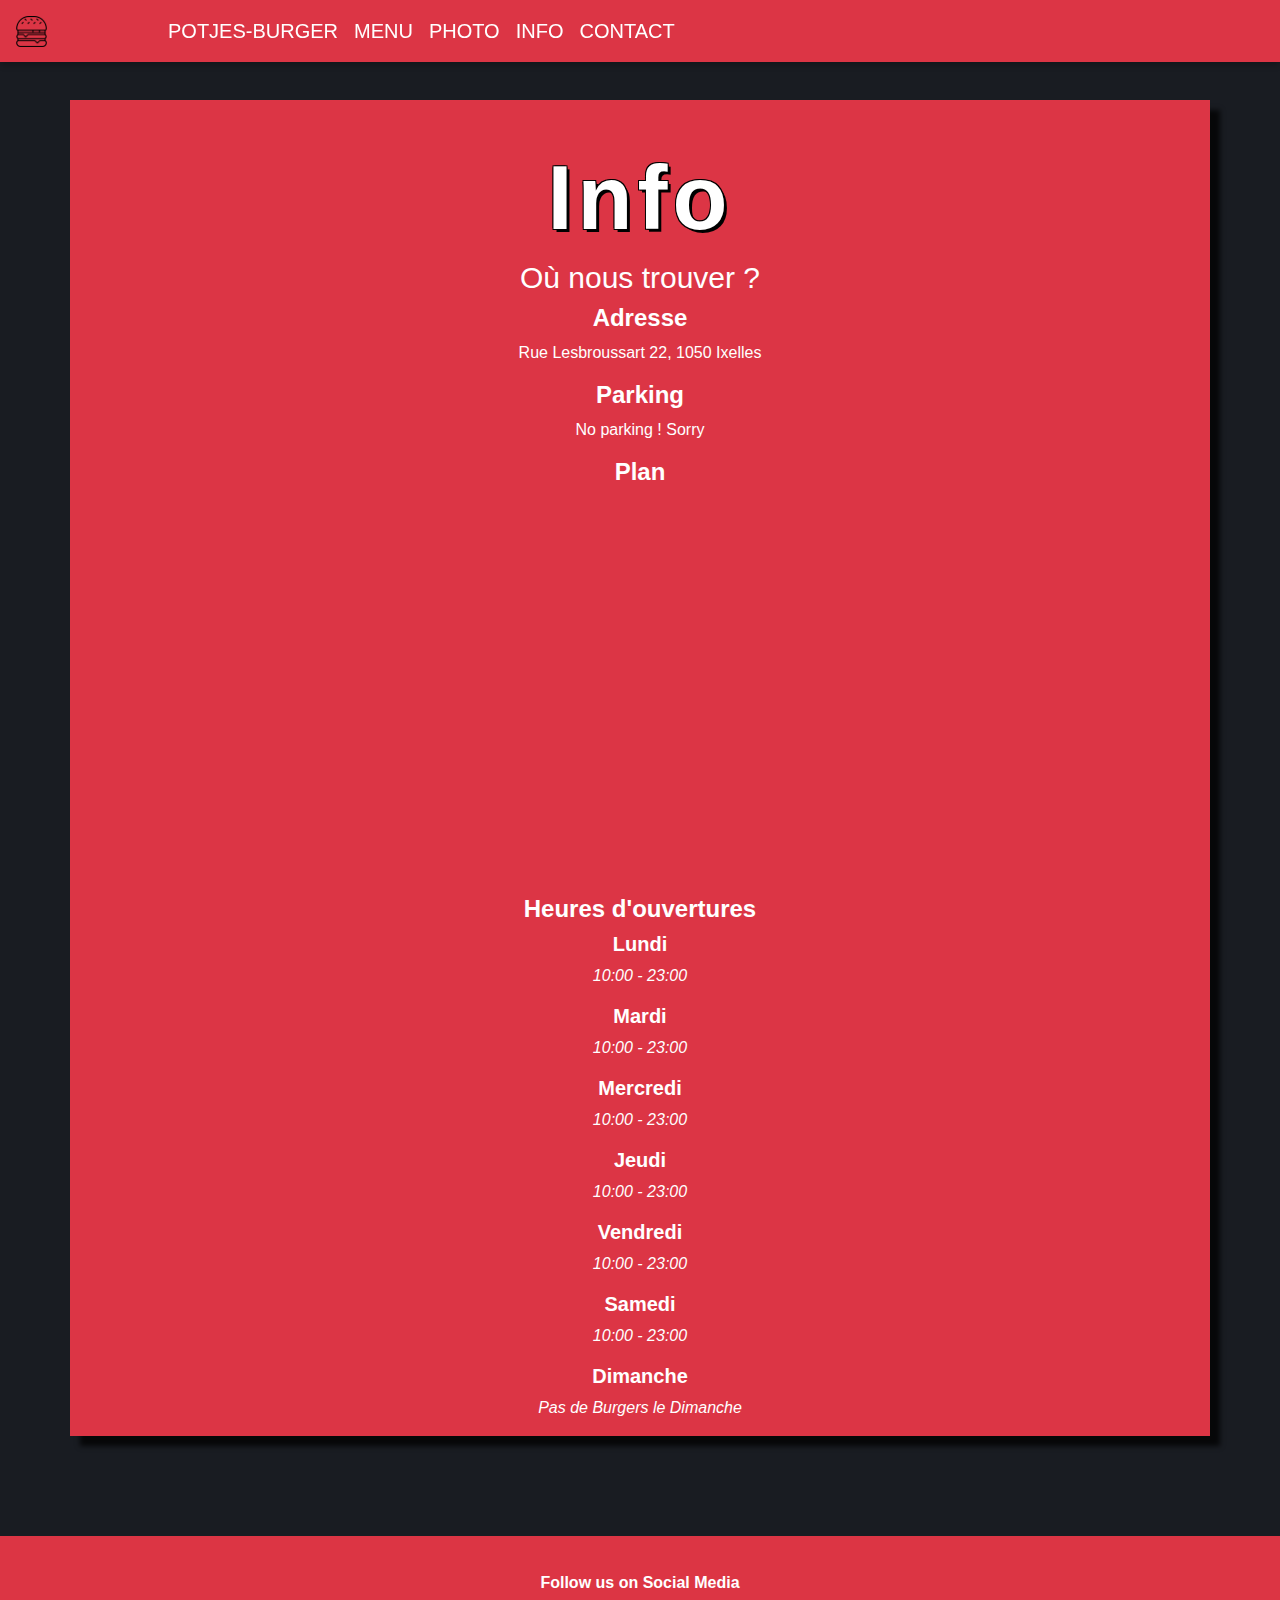
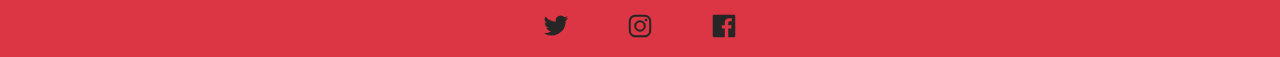
<file: restaurant.html>
<!DOCTYPE html>
<html lang="fr">
<head>
    <meta charset="UTF-8">
    <meta name="viewport" content="width=device-width, initial-scale=1.0">
    <meta http-equiv="X-UA-Compatible" content="ie=edge">
    <meta name=description content="Site du restaurant Potjes Burger qui se situe à Ixelles , Bruxelles">    <link rel="stylesheet" href="https://stackpath.bootstrapcdn.com/bootstrap/4.3.1/css/bootstrap.min.css" integrity="sha384-ggOyR0iXCbMQv3Xipma34MD+dH/1fQ784/j6cY/iJTQUOhcWr7x9JvoRxT2MZw1T" crossorigin="anonymous">
    <link rel="stylesheet" href="assets/css/style.css">
    <link rel="shortcut icon" type="image/png" href="assets/img/iconburger.png">
    <script src="https://code.jquery.com/jquery-3.3.1.slim.min.js" integrity="sha384-q8i/X+965DzO0rT7abK41JStQIAqVgRVzpbzo5smXKp4YfRvH+8abtTE1Pi6jizo" crossorigin="anonymous"></script>
    <script src="https://cdnjs.cloudflare.com/ajax/libs/popper.js/1.14.7/umd/popper.min.js" integrity="sha384-UO2eT0CpHqdSJQ6hJty5KVphtPhzWj9WO1clHTMGa3JDZwrnQq4sF86dIHNDz0W1" crossorigin="anonymous"></script>
    <script src="https://stackpath.bootstrapcdn.com/bootstrap/4.3.1/js/bootstrap.min.js" integrity="sha384-JjSmVgyd0p3pXB1rRibZUAYoIIy6OrQ6VrjIEaFf/nJGzIxFDsf4x0xIM+B07jRM" crossorigin="anonymous"></script>
    <title>Potjes Burger | Les meilleurs Burgers de Bruxelles | 1050 Ixelles</title>
</head>
<body>
    <!--   Nav Bar   -->
    <nav class="navbar navbar-expand-lg fixed-top navbar-dark bg-danger">
      <a class="navbar-brand" href="index.html"><img id="logo" src="assets/img/logoburger.png" alt="Logo de Burger"></a>        <button class="navbar-toggler" type="button" data-toggle="collapse" data-target="#navbarNav" aria-controls="navbarNav" aria-expanded="false" aria-label="Toggle navigation">
          <span class="navbar-toggler-icon"></span>
        </button>
        <div class="collapse navbar-collapse" id="navbarNav">
          <ul class="navbar-nav">
            <li class="nav-item">
                <a class="nav-link" href="index.html">POTJES-BURGER</a>
            </li>
            <li class="nav-item">
              <a class="nav-link" href="menu.html">MENU</a>
            </li>
            <li class="nav-item">
              <a class="nav-link" href="pictures.html">PHOTO</a>
            </li>
            <li class="nav-item">
              <a class="nav-link" href="restaurant.html">INFO</a>
            </li>
            <li class="nav-item">
              <a class="nav-link" href="contact.html">CONTACT</a>
            </li>
          </ul>
        </div>
      </nav>
<!--   Nav Bar   -->


<!-- Restaurant -->
<main>
<div id="menubox" class="container">
    <div class="row bg-danger text-center">
      <div class="col-sm-12">
        <div>
          <h1>Info</h1>
          <h3>Où nous trouver ?</h3>
          <h4>Adresse</h4>
          <p>Rue Lesbroussart 22, 1050 Ixelles</p>
          <h4>Parking</h4>
          <p>No parking ! Sorry</p>
          <h4>Plan</h4>
          <div class="row justify-content-center">
          <div class="google-map col-10">
            <iframe src="https://www.google.com/maps/embed?pb=!1m18!1m12!1m3!1d2520.192661726808!2d4.368925916213764!3d50.82759519477292!2m3!1f0!2f0!3f0!3m2!1i1024!2i768!4f13.1!3m3!1m2!1s0x47c3c492c2c6845d%3A0x3379b1ee255b2f96!2sRue%20Lesbroussart%2022%2C%201050%20Ixelles!5e0!3m2!1sfr!2sbe!4v1568031344015!5m2!1sfr!2sbe" width="100%" height="100%" frameborder="0" style="border:0;" allowfullscreen=""></iframe>
          </div>
        </div>
        <div class="heures-ouverture">
            <h4>Heures d'ouvertures</h4>
              <h5>Lundi</h5>
              <p>10:00 - 23:00</p>
              <h5>Mardi</h5>
              <p>10:00 - 23:00</p>
              <h5>Mercredi</h5>
              <p>10:00 - 23:00</p>
              <h5>Jeudi</h5>
              <p>10:00 - 23:00</p>
              <h5>Vendredi</h5>
              <p>10:00 - 23:00</p>
              <h5>Samedi</h5>
              <p>10:00 - 23:00</p>
              <h5>Dimanche</h5>
              <p>Pas de Burgers le Dimanche</p>
          </div>
          </div>

</main>
    <!-- Start of Async Drift Code -->
    <script>
      "use strict";
      
      !function() {
        var t = window.driftt = window.drift = window.driftt || [];
        if (!t.init) {
          if (t.invoked) return void (window.console && console.error && console.error("Drift snippet included twice."));
          t.invoked = !0, t.methods = [ "identify", "config", "track", "reset", "debug", "show", "ping", "page", "hide", "off", "on" ], 
          t.factory = function(e) {
            return function() {
              var n = Array.prototype.slice.call(arguments);
              return n.unshift(e), t.push(n), t;
            };
          }, t.methods.forEach(function(e) {
            t[e] = t.factory(e);
          }), t.load = function(t) {
            var e = 3e5, n = Math.ceil(new Date() / e) * e, o = document.createElement("script");
            o.type = "text/javascript", o.async = !0, o.crossorigin = "anonymous", o.src = "https://js.driftt.com/include/" + n + "/" + t + ".js";
            var i = document.getElementsByTagName("script")[0];
            i.parentNode.insertBefore(o, i);
          };
        }
      }();
      drift.SNIPPET_VERSION = '0.3.1';
      drift.load('zb4xvex886st');
      </script>
      <!-- End of Async Drift Code -->


   


<footer>
    <div class="container-fluid">
        <div class="row">
            <div class="col-sm-12 text-center">
                <p>Follow us on Social Media</p>
                <ul>
                  <li><a href="https://twitter.com/?lang=fr" rel="noreferrer" target="_blank"><img class="imgTwitter" src="assets/img/twitter.svg" alt="Logo de Twitter"></a></li>
                  <li><a href="https://www.instagram.com/?hl=fr" rel="noreferrer" target="_blank"><img class="imgInsta" src="assets/img/instagram.svg" alt="Logo Instagram"></a></li>
                  <li><a href="https://www.facebook.com/pg/facebook/about/" rel="noreferrer" target="_blank"><img class="imgFace" src="assets/img/facebook.svg" alt="Logo Facebook"></a></li>
            </div>
        </div>
    </div>

</footer>

    

    
</body>
</html>
</file>
<file: assets/css/style.css>
/* CSS for Potjes Burger */
/* Variables */
* {
  margin: 0;
  padding: 0;
}

body {
  height: 100%;
  background-color: #191c22;
  color: white;
}

body h1 {
  font-size: 90px;
  font-weight: bold;
  font-family: 'Oswald', sans-serif;
  letter-spacing: 5px;
  padding-top: 4%;
  text-shadow: 3px 3px 0 #000, -1px -1px 0 #000,   1px -1px 0 #000, -1px 1px 0 #000, 1px 1px 0 #000;
}

/* NAV BAR DECO */
.navbar {
  font-size: 20px;
  -webkit-box-shadow: 0 4px 6px -1px rgba(0, 0, 0, 0.25);
          box-shadow: 0 4px 6px -1px rgba(0, 0, 0, 0.25);
}

#logo {
  width: 24%;
  height: auto;
}

.navbar-dark .navbar-nav .nav-link {
  color: white;
}

/* NAV BAR DECO */
/* Header - Jumbotron */
header p {
  font-size: 35px;
  text-shadow: 3px 3px 0 #000, -1px -1px 0 #000,   1px -1px 0 #000, -1px 1px 0 #000, 1px 1px 0 #000;
}

.jumbotron {
  background-image: url("../img/burger-background.jpg");
  background-repeat: no-repeat;
  background-position: center;
  width: 100%;
  padding-bottom: 50%;
  border-bottom: solid #DC3544 3px;
}

.card {
  color: white;
  -webkit-box-shadow: 10px 10px 5px 0px rgba(0, 0, 0, 0.75);
          box-shadow: 10px 10px 5px 0px rgba(0, 0, 0, 0.75);
  margin-right: 10%;
  margin-left: 10%;
}

.card-body {
  padding: 20px;
}

#card-contact {
  padding-bottom: 200px;
  font-family: 'Oswald', sans-serif;
}

/* Header - Jumbotron */
/* Main Content */
main h2 {
  font-family: 'Oswald', sans-serif;
  letter-spacing: 5px;
}

main {
  padding-bottom: 100px;
  padding-top: 100px;
}

#menubox {
  -webkit-box-shadow: 10px 10px 5px 0px rgba(0, 0, 0, 0.75);
          box-shadow: 10px 10px 5px 0px rgba(0, 0, 0, 0.75);
}

#titremenu {
  padding-top: 15%;
}

#menuimg {
  width: 90%;
  height: auto;
  border: solid white 3px;
}

#boissonimg {
  width: 50%;
  height: auto;
  border: solid white 3px;
}

#menulist p {
  font-style: italic;
}

.list-menu {
  list-style: none;
  margin-left: 40px;
}

.list-menu p {
  text-align: justify;
  padding-bottom: 1em;
  padding-right: 10%;
  margin: 2%;
  margin-left: auto;
  margin-right: auto;
}

.badge {
  color: #000;
}

strong {
  font-size: 21px;
}

h3 {
  font-size: 30px;
}

#contactbox {
  margin-top: 10%;
  -webkit-box-shadow: 10px 10px 5px 0px rgba(0, 0, 0, 0.75);
          box-shadow: 10px 10px 5px 0px rgba(0, 0, 0, 0.75);
}

#contactbox button {
  position: inline-block;
  margin-bottom: 20px;
}

#contactform {
  padding-top: 15px;
  padding-bottom: 30px;
}

#contacttitle {
  font-size: 50px;
  padding-top: 20px;
  padding-bottom: 20px;
}

main h4 {
  font-weight: bold;
}

.google-map {
  height: 25rem;
  padding-bottom: 20px;
}

.heures-ouverture h5 {
  font-weight: bold;
}

.heures-ouverture p {
  font-style: italic;
}

.pagecolor {
  color: white;
}

.pagecolor:hover {
  color: white;
}

/* Main Content */
/* Footer */
footer {
  background-color: #DC3544;
  max-width: 100%;
  padding-top: 10px;
  padding-bottom: 0;
}

footer ul {
  padding: 0;
}

footer p {
  padding-top: 2%;
  font-weight: bold;
}

footer img {
  width: 30px;
  height: auto;
}

footer {
  color: white;
}

footer li {
  display: inline;
  margin: 2%;
}

/* Footer */
/*# sourceMappingURL=style.css.map */
</file>
